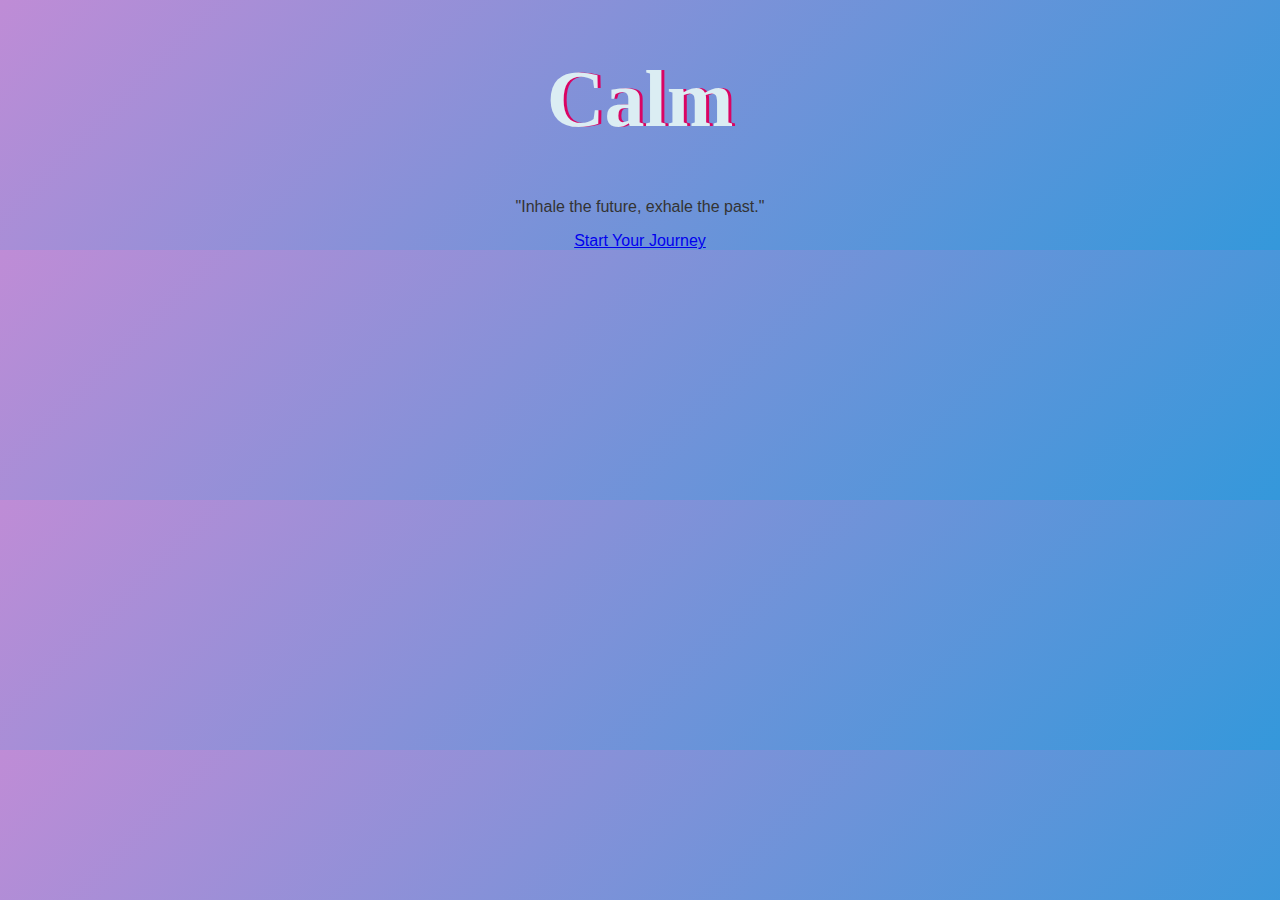
<file: index.html>
<!DOCTYPE html>
<html lang="en">
<head>
    <meta charset="UTF-8">
    <meta name="viewport" content="width=device-width, initial-scale=1.0">
    <title>Calm - Meditation Website</title>
    <link rel="stylesheet" href="styles.css">
</head>
<body>
    <!-- Home Page -->
    <div class="home-container">
        <div class="content">
            <h1 class="heading">Calm</h1>
            <p class="quote">"Inhale the future, exhale the past."</p>
            <a href="https://forms.gle/YOUR_GOOGLE_FORM_LINK" target="_blank" class="start-button">Start Your Journey</a>
        </div>
    </div>

    <!-- JavaScript to handle the navigation logic -->
    <script>
        document.querySelector('.start-button').addEventListener('click', function() {
            window.location.href = 'YOUR_GOOGLE_FORM_LINK';
        });
    </script>
</body>
</html>
</file>
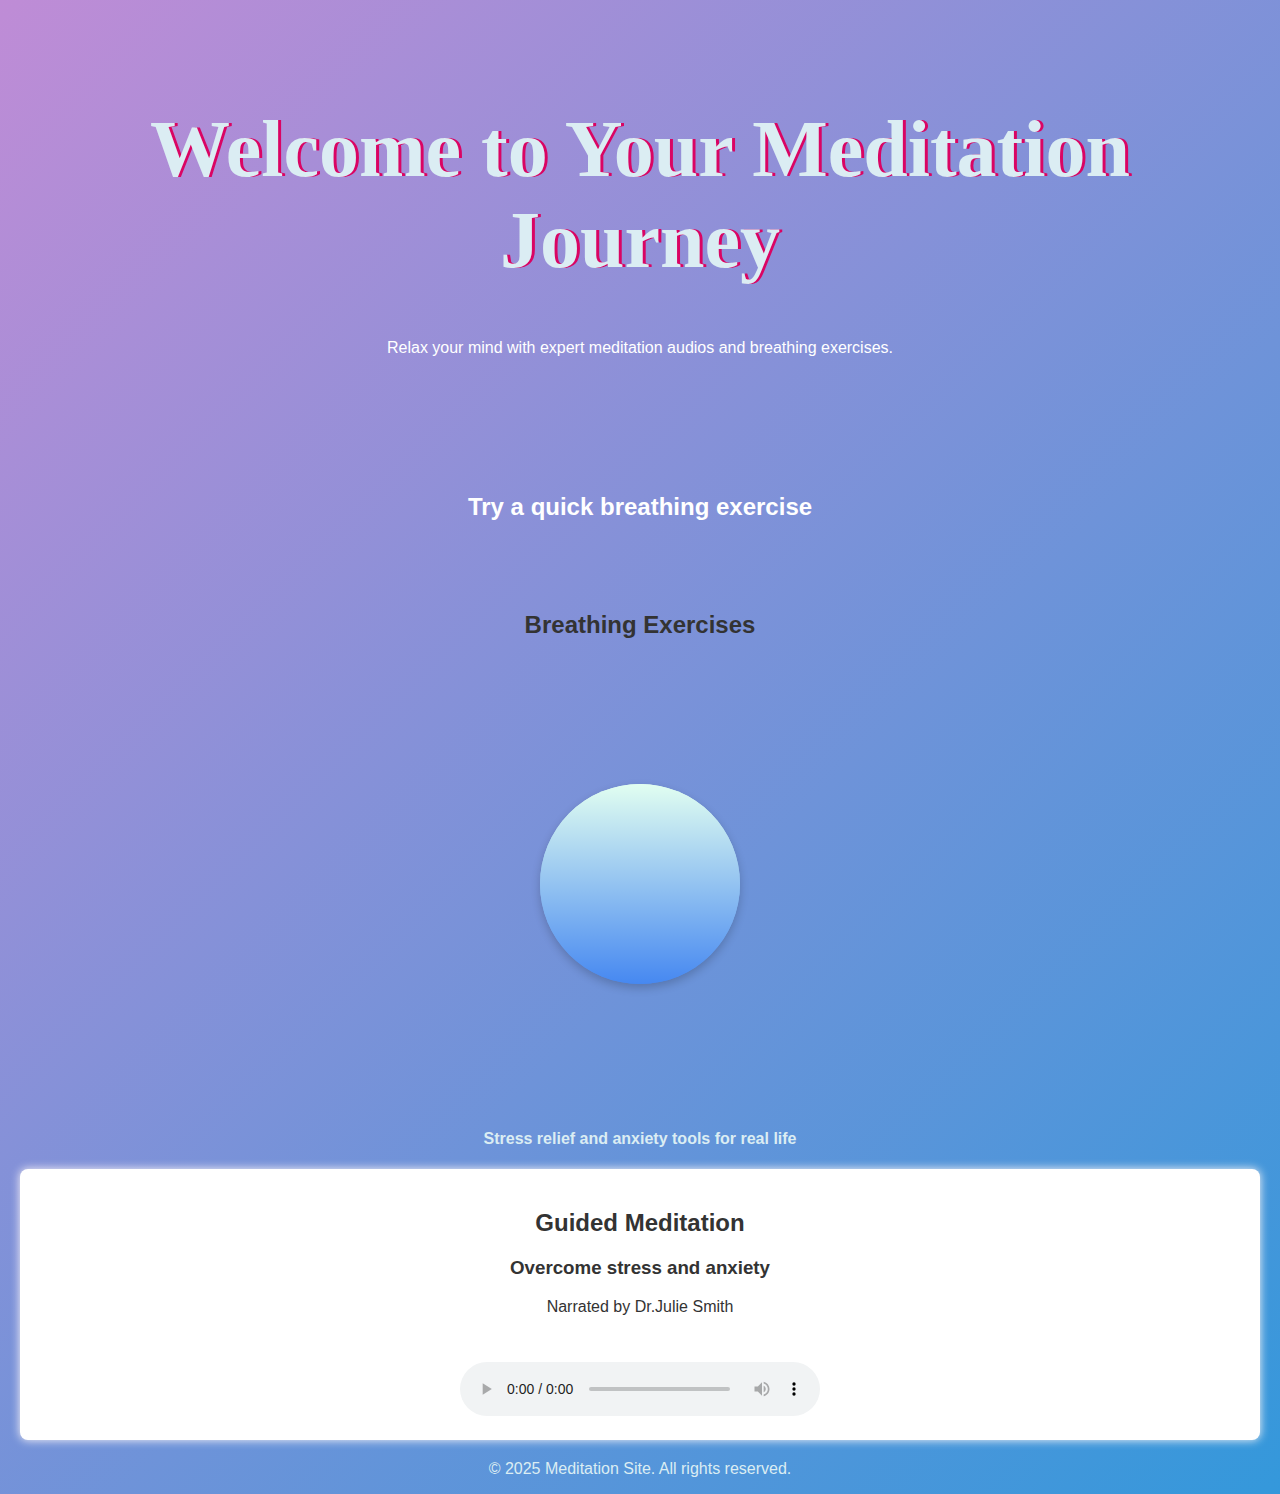
<file: med.html>
<!DOCTYPE html>
<html lang="en">
<head>
    <meta charset="UTF-8">
    <meta name="viewport" content="width=device-width, initial-scale=1.0">
    <title>Meditation Site</title>
    <link rel="stylesheet" href="styles.css">
</head>
<body>
    <header>
        <h1>Welcome to Your Meditation Journey</h1>
        <p>Relax your mind with expert meditation audios and breathing exercises.</p>
    </header>
      <header>
        <h2>Try a quick breathing exercise</h2>
      </header>
    
        <h2>Breathing Exercises</h2>
        <div class="breathing-container">
            <div class="circle">
            <p id="breathing-text"></p>
            </div>
        </div>
        <footer>
          <h4>Stress relief and anxiety tools for real life </h4>
        </footer>
        <script src="script.js"></script>

    <section class="audio">
        <h2>Guided Meditation</h2>
        <h3>Overcome stress and anxiety</h3>
        <p>Narrated by Dr.Julie Smith</p>
        <audio controls>
            <source src="https://assets.calm.com/16cc1921a647c99a766bdba9bd8177e8.m4a">
        </audio>
        <script src="script.js"></script>
    </section>

    <footer>
        <p>&copy; 2025 Meditation Site. All rights reserved.</p>
    </footer>

    
</body>
</html>
</file>
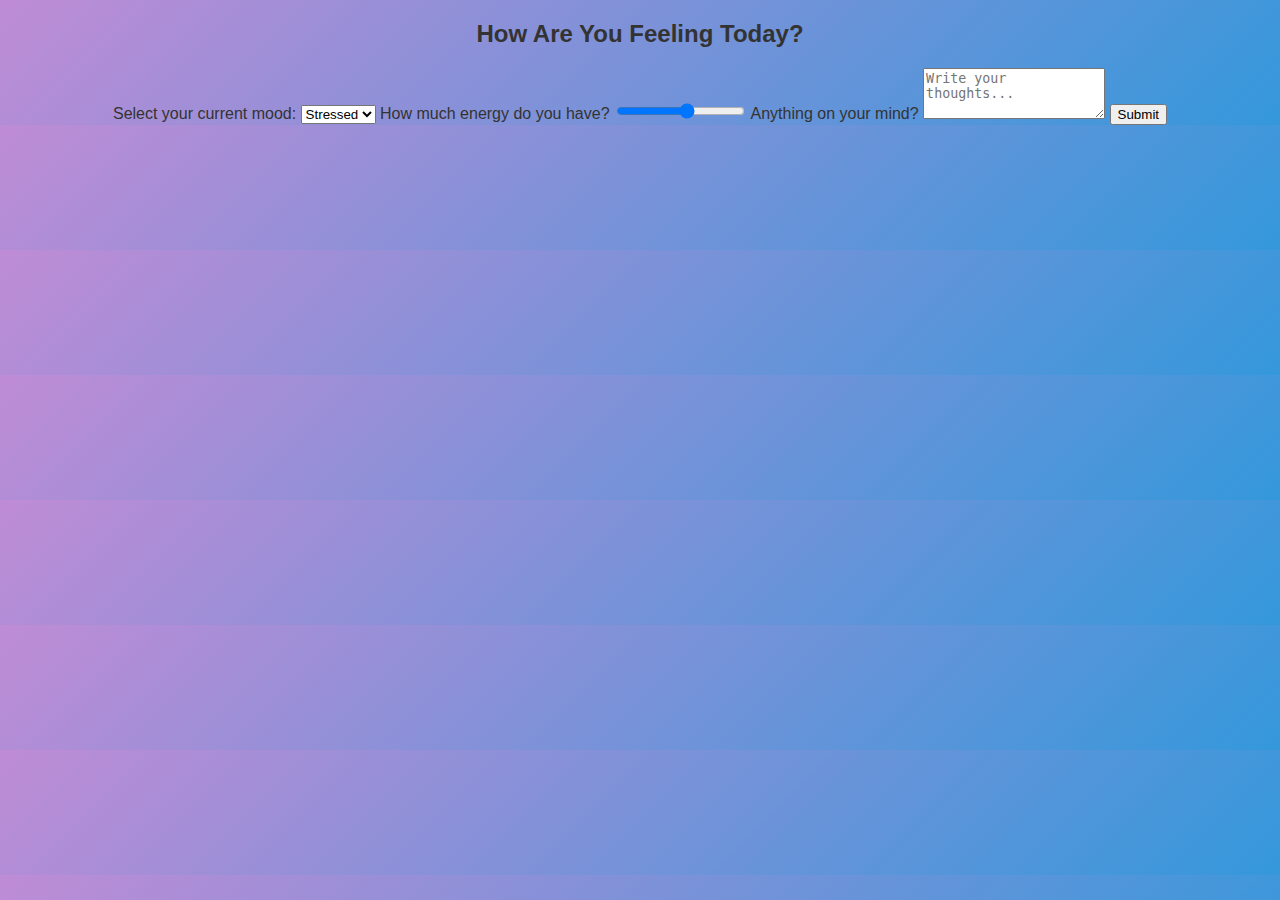
<file: mood-form.html>
<!DOCTYPE html>
<html lang="en">
<head>
    <meta charset="UTF-8">
    <meta name="viewport" content="width=device-width, initial-scale=1.0">
    <title>Mood Check - Calm</title>
    <link rel="stylesheet" href="styles.css">
</head>
<body>
    <div class="form-container">
        <h2>How Are You Feeling Today?</h2>
        <form id="moodForm">
            <label for="mood">Select your current mood:</label>
            <select id="mood" name="mood">
                <option value="stressed">Stressed</option>
                <option value="anxious">Anxious</option>
                <option value="sad">Sad</option>
                <option value="happy">Happy</option>
                <option value="neutral">Neutral</option>
            </select>

            <label for="energy">How much energy do you have?</label>
            <input type="range" id="energy" name="energy" min="1" max="10">

            <label for="comment">Anything on your mind?</label>
            <textarea id="comment" name="comment" rows="3" placeholder="Write your thoughts..."></textarea>

            <button type="submit">Submit</button>
        </form>
    </div>

    <script>
        document.getElementById("moodForm").addEventListener("submit", function(event) {
            event.preventDefault(); // Prevent form from refreshing the page

            let mood = document.getElementById("mood").value;
            
            // Redirect based on the selected mood
            if (mood === "stressed" || mood === "anxious") {
                window.location.href = "meditation.html"; // Redirect to meditation page
            } else if (mood === "sad") {
                window.location.href = "music.html"; // Redirect to music page
            } else {
                window.location.href = "quotes.html"; // Redirect to quotes page
            }
        });
    </script>
</body>
</html>
</file>
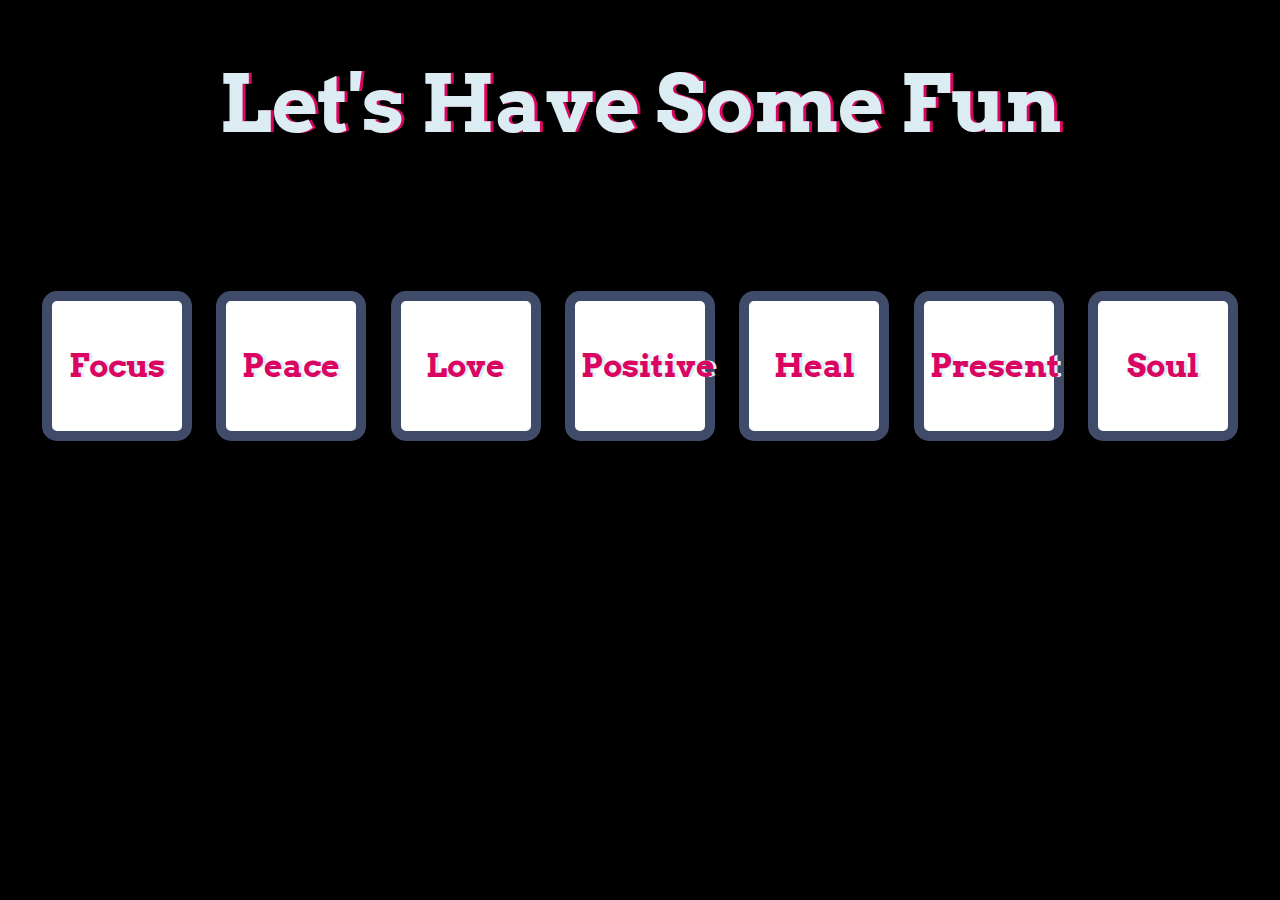
<file: quotes.html>
<!DOCTYPE html>
<html lang="en">
<head>
    <meta charset="UTF-8">
    <meta name="viewport" content="width=device-width, initial-scale=1.0">
    <title>Drum Kit</title>
    <link rel="stylesheet" href="styles.css">
    <link href="https://fonts.googleapis.com/css?family=Arvo" rel="stylesheet">
</head>
<body class="new">
     
    <h1 id="drum">Let's Have Some Fun</h1>
    <div class="set">
        <button class="w drum">Focus</button>
        <button class="a drum">Peace</button>
        <button class="s drum">Love</button>
        <button class="d drum">Positive</button>
        <button class="j drum">Heal</button>
        <button class="k drum">Present</button>
        <button class="l drum">Soul</button>
    </div>

    <script src="index.js"></script>
</body>
<footer>
  
</footer>
</html>
</file>
<file: styles.css>
body {
    font-family: 'Poppins', sans-serif;
    background: linear-gradient(135deg, #bf8cd6, #3498db);
    color:#333 ;
    margin: 0;
    padding: 0;
    text-align: center;
}


header {
    
    color: white;
    text-align: center;
    padding: 50px;
}

section {
    margin: 20px;
    padding: 20px;
    background-color: #ffffff;
    border-radius: 8px;
    box-shadow: 0 0 10px rgb(253, 247, 247);
}
.breathing-container
{ display: flex;
  justify-content: center;
  align-items: center;
  height: 50vh;
 }
 .circle
 { width: 200px;
   height: 200px;
   background: linear-gradient(to bottom, #e1fef1,#4688f1);
   border-radius: 50%;
   display: flex;
   justify-content: center;
   align-items: center;
   position: relative;
   box-shadow: 0px 4px 10px rgba(0, 0, 0, 0.2);
   animation: breathing 8s infinite ;
   
}
.circle::before
{ content: "";
  position: absolute;
  width: 100%;
  height: 100%;
  background: inherit;
  border-radius: 50%;
  animation: breathing 8s infinite;
  z-index: -1;
  }

@keyframes breathing
{ 0% {transform:scale(1) ;}
  50% {transform:scale(1.3) ;}
  100% {transform: scale(1);}
}
#breathing-text
{ font-size: 30px;
  font-weight: bold;
  color: white;
  position: absolute;
  text-align: center;
  width: 100%;
  z-index: 1;
  }

  audio {
    width: 30%;
    margin-top: 30px;
}
body {
    text-align: center;
    background-color:black ;
  }
  
  h1 {
    font-size: 5rem;
    color: #DBEDF3;
    font-family: "Arvo", cursive;
    text-shadow: 3px 0 #DA0463;
  
  }
  .new{
    background-image: url('https://wallpapercave.com/wp/wp3085426.jpg');

  }
  
  footer {
    color: #DBEDF3;
    font-family: sans-serif;
  }
  
  
  
  .set {
    margin: 10% auto;
  }
  
  .game-over {
    background-color: red;
    opacity: 0.8;
  }
  
  .pressed {
    box-shadow: 0 3px 4px 0 #DBEDF3;
    opacity: 0.5;
  }
  
  .red {
    color: red;
  }
  
  .drum {
   
    outline: none;
    border: 10px solid #404B69;
    font-size: 2rem;
    font-family: 'Arvo', cursive;
    line-height: 0;
    
    font-weight: 900;
    color: #DA0463;
    text-shadow: 3px 0 #DBEDF3;
    border-radius: 15px;
    display: inline-block;
    width: 150px;
    height: 150px;
    text-align: center;
    margin: 10px;
    background-color: white;
  }
</file>
